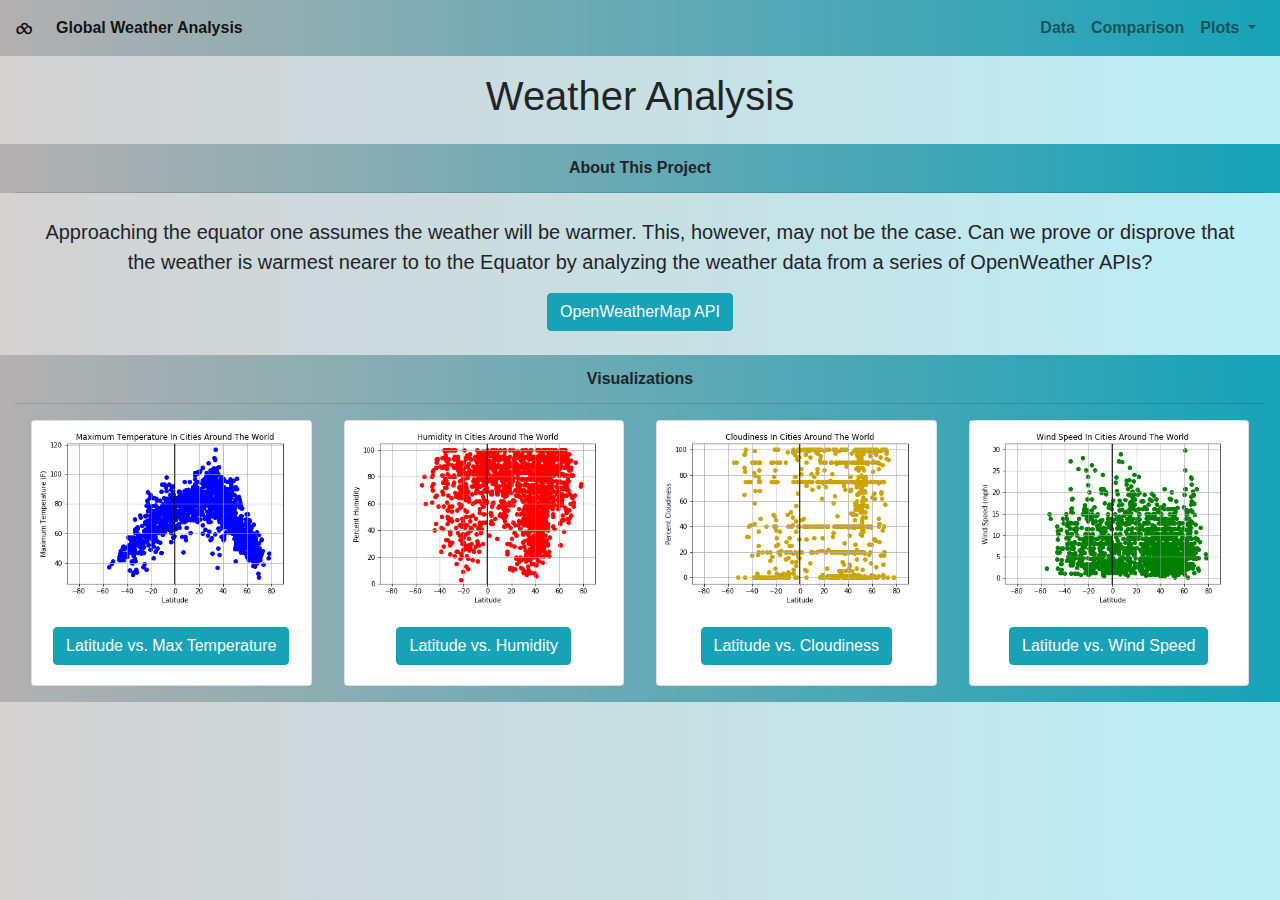
<file: index.html>
<!DOCTYPE html>
<html lang="en-us">
  <head>
    <title>Weather Map ELL</title>
    <!-- Required meta tags -->
    <meta charset="utf-8">
    <meta name="viewport" content="width=device-width, initial-scale=1, shrink-to-fit=no">

    <!-- Bootstrap CSS -->
    <link rel="stylesheet" href="https://stackpath.bootstrapcdn.com/bootstrap/4.3.1/css/bootstrap.min.css" integrity="sha384-ggOyR0iXCbMQv3Xipma34MD+dH/1fQ784/j6cY/iJTQUOhcWr7x9JvoRxT2MZw1T" crossorigin="anonymous">
    <!-- Esther's CSS -->
    <link rel="stylesheet" href="styles.css">
  </head>
  <body class = "thmgradlt">
    <!-- It's good to put all the code before the scripts so the user experience is smooth and fast. -->
    <!-- First comes the Navbar from Bootstrap! -->

  <!-- NAVBAR START -->
    <nav class="navbar navbar-expand-lg navbar-light bg-light thmgrad">
            <a class="navbar-brand font-weight-bold" href="./index.html">&infintie;</a>
            <button class="navbar-toggler" type="button" data-toggle="collapse" data-target="#navbarNavDropdown" aria-controls="navbarNavDropdown" aria-expanded="false" aria-label="Toggle navigation">
              <span class="navbar-toggler-icon"></span>
            </button>
            <div class="collapse navbar-collapse" id="navbarNavDropdown">
              <ul class="navbar-nav">
                <li class="nav-item active font-weight-bold">
                  <a class="nav-link" href="./index.html"> Global Weather Analysis <span class="sr-only">(current)</span></a>
                </li>
              </ul>
              <ul class="navbar-nav ml-auto">
                <!-- <li class="nav-item active font-weight-bold">
                  <a class="nav-link" href="./index.html">Home <span class="sr-only">(current)</span></a>
                </li> -->
                <li class="nav-item font-weight-bold">
                  <a class="nav-link" href="./data.html">Data</a>
                </li>
                <li class="nav-item font-weight-bold">
                  <a class="nav-link" href="./comparisons.html">Comparison</a>
                </li>
                <li class="nav-item dropdown font-weight-bold">
                  <a class="nav-link dropdown-toggle" href="#" id="navbarDropdownMenuLink" role="button" data-toggle="dropdown" aria-haspopup="true" aria-expanded="false">
                    Plots
                  </a>
                  <div class="dropdown-menu drop_special thmgradlt" aria-labelledby="navbarDropdownMenuLink">
                    <a class="dropdown-item font-weight-bold" href="./lat_temp.html">Temperature</a>
                    <a class="dropdown-item font-weight-bold" href="./lat_humidity.html">Humidity</a>
                    <a class="dropdown-item font-weight-bold" href="./lat_cloudiness.html">Cloudiness</a>
                    <a class="dropdown-item font-weight-bold" href="./lat_windspeed.html">Wind Speed</a>
                  </div>
                </li>
              </ul>
            </div>
          </nav>
    <!-- NAVBAR END -->

    <!-- Header -->
    <h1 class="p-3 image-center thmgradlt">Weather Analysis</h1>
    
    <!-- About Statement, explaining the project: -->
    <div class="col-lg-12 thmgrad">
      <div class="card-header text-center font-weight-bold thmgrad">
        About This Project
      </div>
    </div>

      
      <div class="col-lg-12 thmgradlt">
        <blockquote class="blockquote text-center m-4 mb-0">
          <p>
            Approaching the equator one assumes the weather will be warmer. This, however, may not be the case.
            Can we prove or disprove that the weather is warmest nearer to to the Equator by analyzing the weather
            data from a series of OpenWeather APIs?
          </p>
          <a href="https://openweathermap.org/api"  target="_blank" class="btn btn-info">OpenWeatherMap API</a>
        </blockquote>

      </div>


    
    <!--START Links to each visualizations page -->

    <div class="col-lg-12 thmgrad">
  
        <div class="card-header text-center font-weight-bold thmgrad">
          Visualizations
        </div>

        <div class="row no-gutters">  

          <div class="col p-3">
            <div class="card">
              <img src="Maximum Temperature In Cities Around The World.png" class="card-img-top" alt="Maximum Temperature In Cities Around The World">                
              <div class="card-body image-center">
                <a href="./lat_temp.html" target="_blank" class="btn btn-info">Latitude vs. Max Temperature</a>
              </div>
            </div>
          </div>

          <div class="col p-3">
            <div class="card">
              <img src="Humidity In Cities Around The World.png" class="card-img-top" alt="Humidity In Cities Around The World">                  
              <div class="card-body image-center">
                <a href="./lat_humidity.html" target="_blank" class="btn btn-info">Latitude vs. Humidity</a>
              </div>
            </div>
          </div>

          <div class="col p-3">
            <div class="card">
              <img src="Percent Cloudiness In Cities Around The World.png" class="card-img-top" alt="Percent Cloudiness In Cities Around The World">
              <div class="card-body image-center">
                <a href="./lat_cloudiness.html" target="_blank" class="btn btn-info">Latitude vs. Cloudiness</a>
              </div>
            </div>
          </div>

          <div class="col p-3">
            <div class="card">
              <img src="Wind Speed In Cities Around The World.png" class="card-img-top" alt="Wind Speed In Cities Around The World">  
              <div class="card-body image-center">
                <a href="./lat_windspeed.html" target="_blank" class="btn btn-info">Latitude vs. Wind Speed</a>
              </div>
            </div>
          </div>

        </div>
      </div>
    
    <!--END Links to each visualizations page -->

    <!-- JavaScript -->
    <!-- jQuery first, then Popper.js, then Bootstrap JS -->
    <script src="https://code.jquery.com/jquery-3.3.1.slim.min.js" integrity="sha384-q8i/X+965DzO0rT7abK41JStQIAqVgRVzpbzo5smXKp4YfRvH+8abtTE1Pi6jizo" crossorigin="anonymous"></script>
    <script src="https://cdnjs.cloudflare.com/ajax/libs/popper.js/1.14.7/umd/popper.min.js" integrity="sha384-UO2eT0CpHqdSJQ6hJty5KVphtPhzWj9WO1clHTMGa3JDZwrnQq4sF86dIHNDz0W1" crossorigin="anonymous"></script>
    <script src="https://stackpath.bootstrapcdn.com/bootstrap/4.3.1/js/bootstrap.min.js" integrity="sha384-JjSmVgyd0p3pXB1rRibZUAYoIIy6OrQ6VrjIEaFf/nJGzIxFDsf4x0xIM+B07jRM" crossorigin="anonymous"></script>
  </body>
</html>
</file>
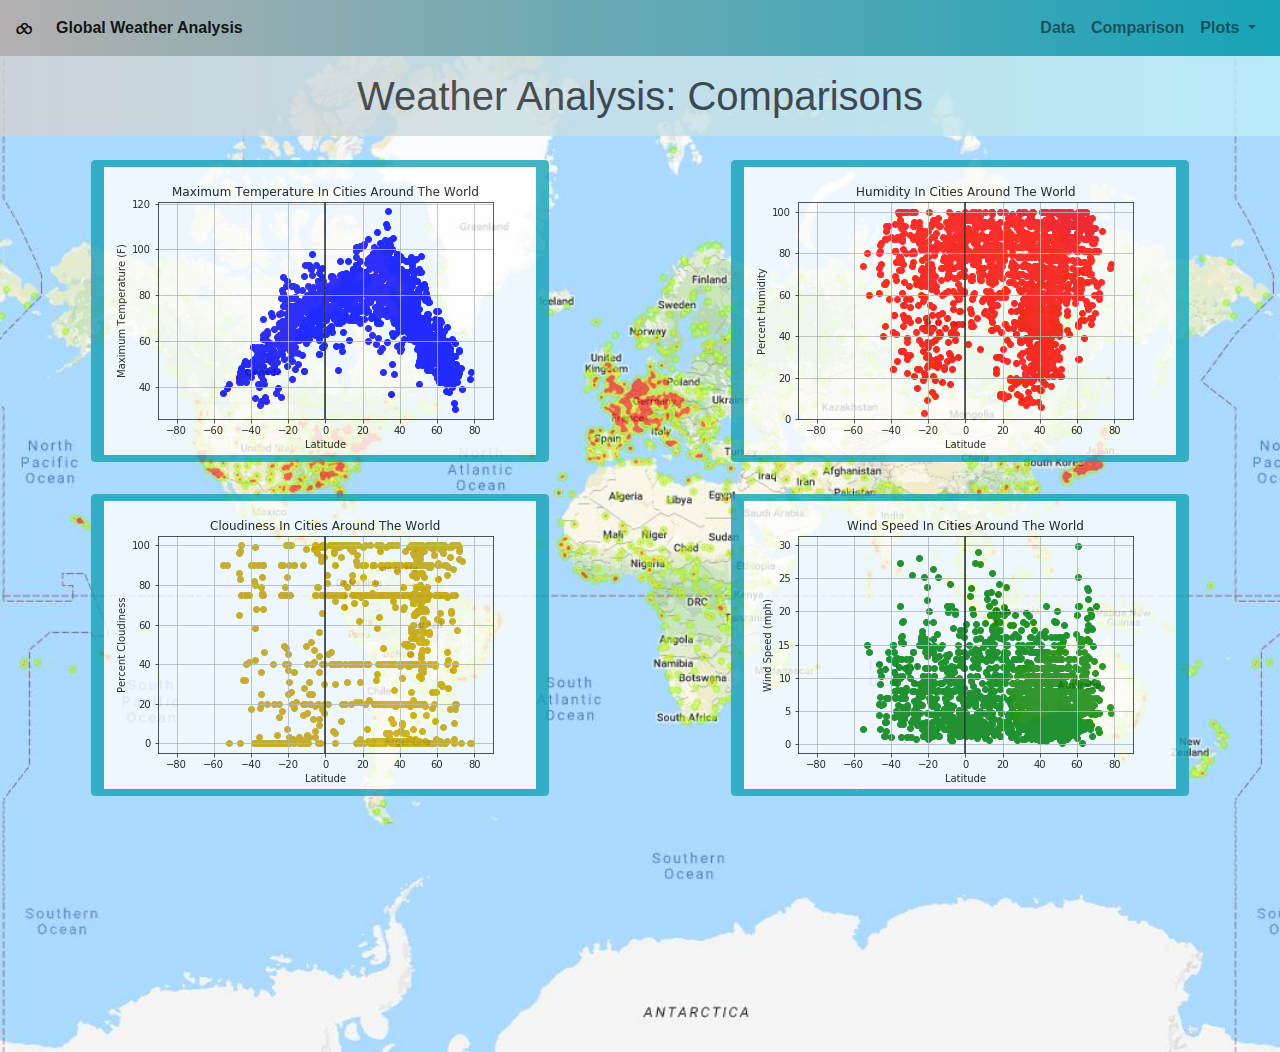
<file: comparisons.html>
<!DOCTYPE html>
<html lang="en-us">
  <head>
    <title>Weather Map ELL</title>
    <!-- Required meta tags -->
    <meta charset="utf-8">
    <meta name="viewport" content="width=device-width, initial-scale=1, shrink-to-fit=no">

    <!-- Bootstrap CSS -->
    <link rel="stylesheet" href="https://stackpath.bootstrapcdn.com/bootstrap/4.3.1/css/bootstrap.min.css" integrity="sha384-ggOyR0iXCbMQv3Xipma34MD+dH/1fQ784/j6cY/iJTQUOhcWr7x9JvoRxT2MZw1T" crossorigin="anonymous">
    <!-- Esther's CSS -->
    <link rel="stylesheet" href="styles.css">
  </head>

  <body>
    <!-- It's good to put all the code before the scripts so the user experience is smooth and fast. -->
    <!-- First comes a navbar from Bootstrap! -->
    
  <div class="view" style="background-image: url('world_map_of_cities.JPG'); background-repeat: no-repeat; background-size: cover; -webkit-background-size: cover;
  -moz-background-size: cover; -o-background-size: cover; background-position: center center;">

  <!-- NAVBAR START -->
  <nav class="navbar navbar-expand-lg navbar-light bg-light thmgrad">
    <a class="navbar-brand font-weight-bold" href="./index.html">&infintie;</a>
    <button class="navbar-toggler" type="button" data-toggle="collapse" data-target="#navbarNavDropdown" aria-controls="navbarNavDropdown" aria-expanded="false" aria-label="Toggle navigation">
      <span class="navbar-toggler-icon"></span>
    </button>
    <div class="collapse navbar-collapse" id="navbarNavDropdown">
      <ul class="navbar-nav">
        <li class="nav-item active font-weight-bold">
          <a class="nav-link" href="./index.html"> Global Weather Analysis <span class="sr-only">(current)</span></a>
        </li>
      </ul>
      <ul class="navbar-nav ml-auto">
        <!-- <li class="nav-item active font-weight-bold">
          <a class="nav-link" href="./index.html">Home <span class="sr-only">(current)</span></a>
        </li> -->
        <li class="nav-item font-weight-bold">
          <a class="nav-link" href="./data.html">Data</a>
        </li>
        <li class="nav-item font-weight-bold">
          <a class="nav-link" href="./comparisons.html">Comparison</a>
        </li>
        <li class="nav-item dropdown font-weight-bold">
          <a class="nav-link dropdown-toggle" href="#" id="navbarDropdownMenuLink" role="button" data-toggle="dropdown" aria-haspopup="true" aria-expanded="false">
            Plots
          </a>
          <div class="dropdown-menu drop_special thmgradlt" aria-labelledby="navbarDropdownMenuLink">
            <a class="dropdown-item font-weight-bold" href="./lat_temp.html">Temperature</a>
            <a class="dropdown-item font-weight-bold" href="./lat_humidity.html">Humidity</a>
            <a class="dropdown-item font-weight-bold" href="./lat_cloudiness.html">Cloudiness</a>
            <a class="dropdown-item font-weight-bold" href="./lat_windspeed.html">Wind Speed</a>
          </div>
        </li>
      </ul>
    </div>
  </nav>
<!-- NAVBAR END -->
    
    <!--HEADER and BACKGROUND IMAGE: -->
    <div>
      <h1 class="p-3 image-center visibilityeighty thmgradlt">Weather Analysis: Comparisons</h1>
    </div>
    
    <!--START Columns with Fixed background image -->


    <!-- IMAGE GRID AREA -->
    <div class="col-md-12 mx-auto visibilityeighty rounded" style="height:100vh;">
        <div class="row justify-content-md-center">
    
          <div class="col-md p-3 mx-auto image-center">
            <a href="./lat_temp.html" target="_blank"><img class="btn btn-info mx-auto comparisons-image" src="Maximum Temperature In Cities Around The World.png"></a>
          </div>

          <div class="col-md p-3 image-center">
            <a href="./lat_humidity.html" target="_blank"><img class="btn btn-info comparisons-image" src="Humidity In Cities Around The World.png"></a>
          </div>

          <!-- SPACER -->
          <div class="w-100"></div>

          <div class="col-md p-3 image-center">
            <a href="./lat_cloudiness.html" target="_blank"><img class="btn btn-info comparisons-image" src="Percent Cloudiness In Cities Around The World.png"></a>
          </div>
          <div class="col-md p-3 image-center">
            <a href="./lat_windspeed.html" target="_blank"><img class="btn btn-info comparisons-image" src="Wind Speed In Cities Around The World.png"></a>
          </div>
        </div>
    
      </div>
      <!-- IMAGE GRID AREA END -->
      <div class="p-1"></div>



    <!-- Optional JavaScript -->
    <!-- jQuery first, then Popper.js, then Bootstrap JS -->
    <script src="https://code.jquery.com/jquery-3.3.1.slim.min.js" integrity="sha384-q8i/X+965DzO0rT7abK41JStQIAqVgRVzpbzo5smXKp4YfRvH+8abtTE1Pi6jizo" crossorigin="anonymous"></script>
    <script src="https://cdnjs.cloudflare.com/ajax/libs/popper.js/1.14.7/umd/popper.min.js" integrity="sha384-UO2eT0CpHqdSJQ6hJty5KVphtPhzWj9WO1clHTMGa3JDZwrnQq4sF86dIHNDz0W1" crossorigin="anonymous"></script>
    <script src="https://stackpath.bootstrapcdn.com/bootstrap/4.3.1/js/bootstrap.min.js" integrity="sha384-JjSmVgyd0p3pXB1rRibZUAYoIIy6OrQ6VrjIEaFf/nJGzIxFDsf4x0xIM+B07jRM" crossorigin="anonymous"></script>
  </body>
</html>
</file>
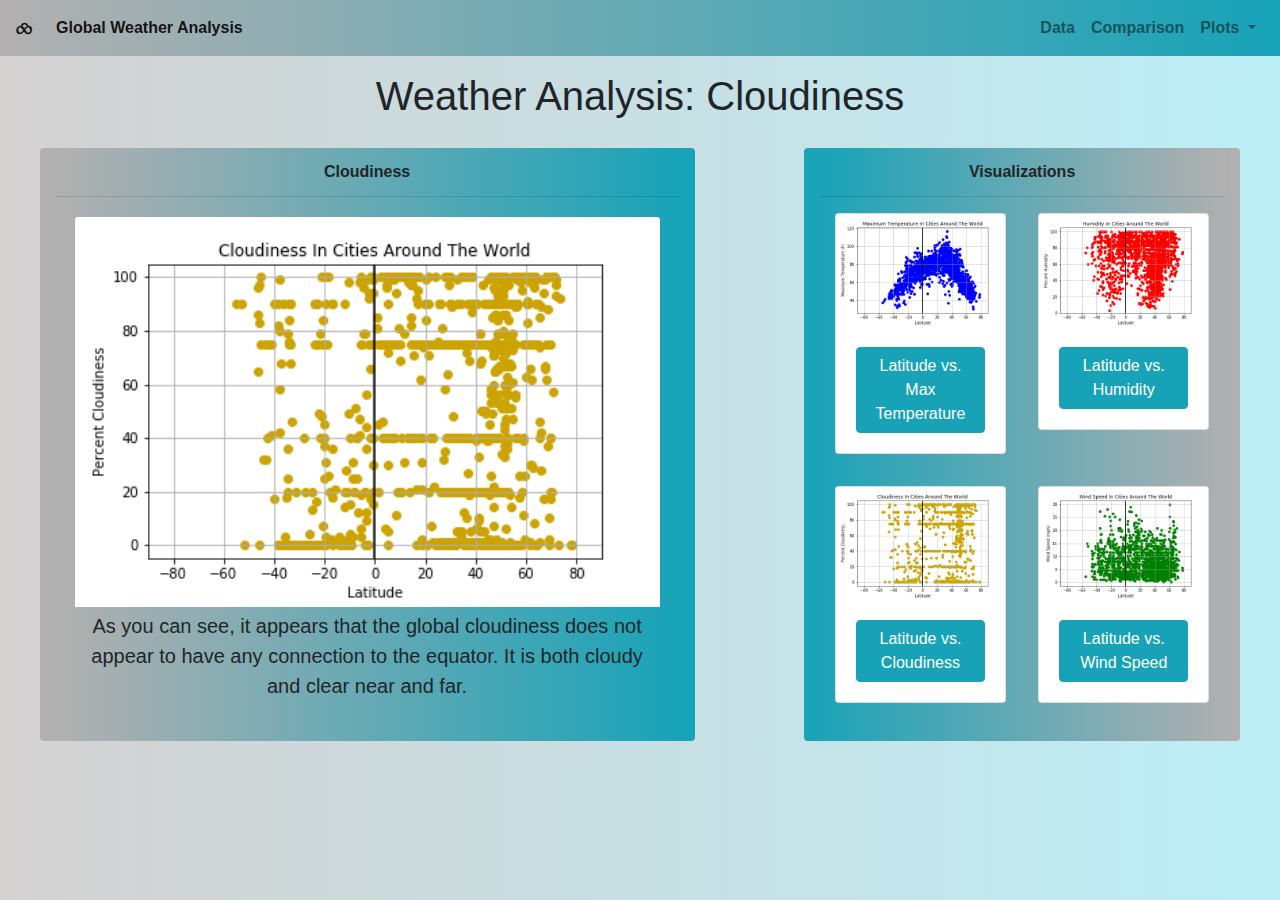
<file: lat_cloudiness.html>
<!DOCTYPE html>
<html lang="en-us">
  <head>
    <title>Weather Map ELL</title>
    <!-- Required meta tags -->
    <meta charset="utf-8">
    <meta name="viewport" content="width=device-width, initial-scale=1, shrink-to-fit=no">

    <!-- Bootstrap CSS -->
    <link rel="stylesheet" href="https://stackpath.bootstrapcdn.com/bootstrap/4.3.1/css/bootstrap.min.css" integrity="sha384-ggOyR0iXCbMQv3Xipma34MD+dH/1fQ784/j6cY/iJTQUOhcWr7x9JvoRxT2MZw1T" crossorigin="anonymous">
    <!-- Esther's CSS -->
    <link rel="stylesheet" href="styles.css">
  </head>
  <body class = "thmgradlt">
    <!-- It's good to put all the code before the scripts so the user experience is smooth and fast. -->
    <!-- First comes the Navbar from Bootstrap! -->

  <!-- NAVBAR START -->
  <nav class="navbar navbar-expand-lg navbar-light bg-light thmgrad">
    <a class="navbar-brand font-weight-bold" href="./index.html">&infintie;</a>
    <button class="navbar-toggler" type="button" data-toggle="collapse" data-target="#navbarNavDropdown" aria-controls="navbarNavDropdown" aria-expanded="false" aria-label="Toggle navigation">
      <span class="navbar-toggler-icon"></span>
    </button>
    <div class="collapse navbar-collapse" id="navbarNavDropdown">
      <ul class="navbar-nav">
        <li class="nav-item active font-weight-bold">
          <a class="nav-link" href="./index.html"> Global Weather Analysis <span class="sr-only">(current)</span></a>
        </li>
      </ul>
      <ul class="navbar-nav ml-auto">
        <!-- <li class="nav-item active font-weight-bold">
          <a class="nav-link" href="./index.html">Home <span class="sr-only">(current)</span></a>
        </li> -->
        <li class="nav-item font-weight-bold">
          <a class="nav-link" href="./data.html">Data</a>
        </li>
        <li class="nav-item font-weight-bold">
          <a class="nav-link" href="./comparisons.html">Comparison</a>
        </li>
        <li class="nav-item dropdown font-weight-bold">
          <a class="nav-link dropdown-toggle" href="#" id="navbarDropdownMenuLink" role="button" data-toggle="dropdown" aria-haspopup="true" aria-expanded="false">
            Plots
          </a>
          <div class="dropdown-menu drop_special thmgradlt" aria-labelledby="navbarDropdownMenuLink">
            <a class="dropdown-item font-weight-bold" href="./lat_temp.html">Temperature</a>
            <a class="dropdown-item font-weight-bold" href="./lat_humidity.html">Humidity</a>
            <a class="dropdown-item font-weight-bold" href="./lat_cloudiness.html">Cloudiness</a>
            <a class="dropdown-item font-weight-bold" href="./lat_windspeed.html">Wind Speed</a>
          </div>
        </li>
      </ul>
    </div>
  </nav>
<!-- NAVBAR END -->

    <!-- HEADER -->
    <h1 class="p-3 text-center thmgradlt">Weather Analysis: Cloudiness</h1>

    <!-- START row and col creation for main body -->

        <div class="row justify-content-around">
        
          <!-- START Main image: -->

        <div class="col-lg-6 thmgrad rounded m-1">

          <div class="card-header text-center font-weight-bold thmgrad">
            Cloudiness
          </div>

          <div class="row">
              <div class="col">
                <div class="card-body thmgrad">
                  <img src="Percent Cloudiness In Cities Around The World.png" class="card-img-top" alt="Percent Cloudiness In Cities Around The World">
                  <blockquote class="blockquote text-center p-1 mb-0">
                    <p>
                      As you can see, it appears that the global cloudiness does not appear to have any connection to the equator.
                      It is both cloudy and clear near and far.
                    </p>
                  </blockquote>
                </div>
              </div>
          </div> 

        </div>

        <!-- END Main Image -->

        <!--START Links to each visualizations page -->

        <div class="col-lg-4 m-1 thmgradrv rounded">
          
            <div class="card-header text-center font-weight-bold thmgradrv">
              Visualizations
            </div>

            <div class="row no-gutters">  

              <div class="col p-3">
                <div class="card">
                  <img src="Maximum Temperature In Cities Around The World.png" class="card-img-top" alt="Maximum Temperature In Cities Around The World">                
                  <div class="card-body image-center">
                    <a href="./lat_temp.html" target="_blank" class="btn btn-info">Latitude vs. Max Temperature</a>
                  </div>
                </div>
              </div>

              <div class="col p-3">
                <div class="card">
                  <img src="Humidity In Cities Around The World.png" class="card-img-top" alt="Humidity In Cities Around The World">                  
                  <div class="card-body image-center">
                    <a href="./lat_humidity.html" target="_blank" class="btn btn-info">Latitude vs. Humidity</a>
                  </div>
                </div>
              </div>

              <div class="col p-3">
                <div class="card">
                  <img src="Percent Cloudiness In Cities Around The World.png" class="card-img-top" alt="Percent Cloudiness In Cities Around The World">
                  <div class="card-body image-center">
                    <a href="./lat_cloudiness.html" target="_blank" class="btn btn-info">Latitude vs. Cloudiness</a>
                  </div>
                </div>
              </div>

              <div class="col p-3">
                <div class="card">
                  <img src="Wind Speed In Cities Around The World.png" class="card-img-top" alt="Wind Speed In Cities Around The World">  
                  <div class="card-body image-center">
                    <a href="./lat_windspeed.html" target="_blank" class="btn btn-info">Latitude vs. Wind Speed</a>
                  </div>
                </div>
              </div>

            </div>
          </div>

          <!--END Links to each visualizations page -->

        </div>
        <!-- END row and col creation for main body -->
        

    <!-- JavaScript -->
    <!-- jQuery first, then Popper.js, then Bootstrap JS -->
    <script src="https://code.jquery.com/jquery-3.3.1.slim.min.js" integrity="sha384-q8i/X+965DzO0rT7abK41JStQIAqVgRVzpbzo5smXKp4YfRvH+8abtTE1Pi6jizo" crossorigin="anonymous"></script>
    <script src="https://cdnjs.cloudflare.com/ajax/libs/popper.js/1.14.7/umd/popper.min.js" integrity="sha384-UO2eT0CpHqdSJQ6hJty5KVphtPhzWj9WO1clHTMGa3JDZwrnQq4sF86dIHNDz0W1" crossorigin="anonymous"></script>
    <script src="https://stackpath.bootstrapcdn.com/bootstrap/4.3.1/js/bootstrap.min.js" integrity="sha384-JjSmVgyd0p3pXB1rRibZUAYoIIy6OrQ6VrjIEaFf/nJGzIxFDsf4x0xIM+B07jRM" crossorigin="anonymous"></script>
  </body>
</html>
</file>
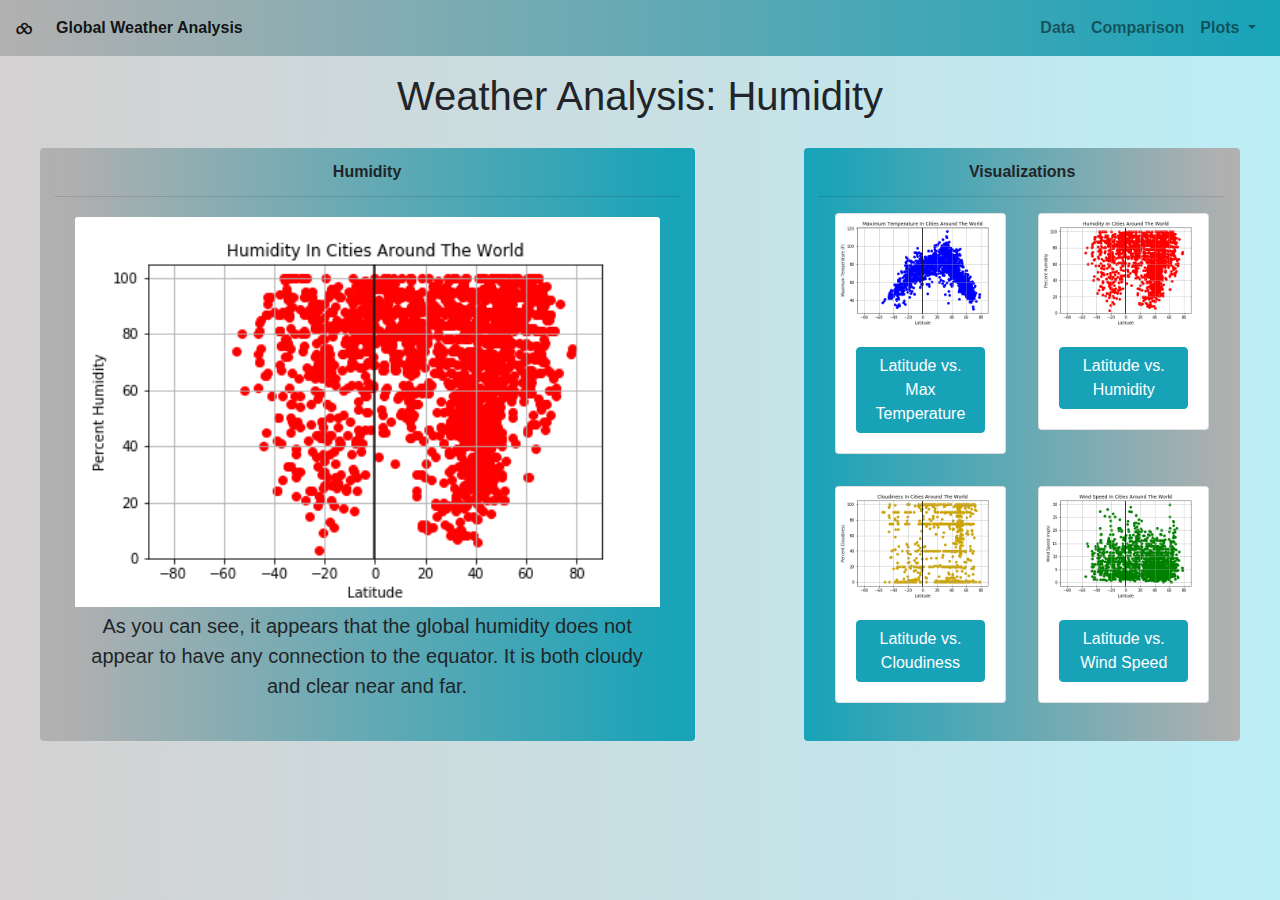
<file: lat_humidity.html>
<!DOCTYPE html>
<html lang="en-us">
  <head>
    <title>Weather Map ELL</title>
    <!-- Required meta tags -->
    <meta charset="utf-8">
    <meta name="viewport" content="width=device-width, initial-scale=1, shrink-to-fit=no">

    <!-- Bootstrap CSS -->
    <link rel="stylesheet" href="https://stackpath.bootstrapcdn.com/bootstrap/4.3.1/css/bootstrap.min.css" integrity="sha384-ggOyR0iXCbMQv3Xipma34MD+dH/1fQ784/j6cY/iJTQUOhcWr7x9JvoRxT2MZw1T" crossorigin="anonymous">
    <!-- Esther's CSS -->
    <link rel="stylesheet" href="styles.css">
  </head>
  <body class = "thmgradlt">
    <!-- It's good to put all the code before the scripts so the user experience is smooth and fast. -->
    <!-- First comes the Navbar from Bootstrap! -->

  <!-- NAVBAR START -->
  <nav class="navbar navbar-expand-lg navbar-light bg-light thmgrad">
    <a class="navbar-brand font-weight-bold" href="./index.html">&infintie;</a>
    <button class="navbar-toggler" type="button" data-toggle="collapse" data-target="#navbarNavDropdown" aria-controls="navbarNavDropdown" aria-expanded="false" aria-label="Toggle navigation">
      <span class="navbar-toggler-icon"></span>
    </button>
    <div class="collapse navbar-collapse" id="navbarNavDropdown">
      <ul class="navbar-nav">
        <li class="nav-item active font-weight-bold">
          <a class="nav-link" href="./index.html"> Global Weather Analysis <span class="sr-only">(current)</span></a>
        </li>
      </ul>
      <ul class="navbar-nav ml-auto">
        <!-- <li class="nav-item active font-weight-bold">
          <a class="nav-link" href="./index.html">Home <span class="sr-only">(current)</span></a>
        </li> -->
        <li class="nav-item font-weight-bold">
          <a class="nav-link" href="./data.html">Data</a>
        </li>
        <li class="nav-item font-weight-bold">
          <a class="nav-link" href="./comparisons.html">Comparison</a>
        </li>
        <li class="nav-item dropdown font-weight-bold">
          <a class="nav-link dropdown-toggle" href="#" id="navbarDropdownMenuLink" role="button" data-toggle="dropdown" aria-haspopup="true" aria-expanded="false">
            Plots
          </a>
          <div class="dropdown-menu drop_special thmgradlt" aria-labelledby="navbarDropdownMenuLink">
            <a class="dropdown-item font-weight-bold" href="./lat_temp.html">Temperature</a>
            <a class="dropdown-item font-weight-bold" href="./lat_humidity.html">Humidity</a>
            <a class="dropdown-item font-weight-bold" href="./lat_cloudiness.html">Cloudiness</a>
            <a class="dropdown-item font-weight-bold" href="./lat_windspeed.html">Wind Speed</a>
          </div>
        </li>
      </ul>
    </div>
  </nav>
<!-- NAVBAR END -->
    
    <!-- HEADER -->
    <h1 class="p-3 text-center thmgradlt">Weather Analysis: Humidity</h1>

 <!-- START row and col creation for main body -->

        <div class="row justify-content-around">
      
          <!-- START Main Image: -->
          <div class="col-lg-6 thmgrad rounded m-1">

            <div class="card-header text-center font-weight-bold thmgrad">
              Humidity
            </div>

            <div class="row">
                <div class="col">
                  <div class="card-body thmgrad">
                    <img src="Humidity In Cities Around The World.png" class="card-img-top" alt="Humidity In Cities Around The World">
                    <blockquote class="blockquote text-center p-1 mb-0">
                      <p>
                        As you can see, it appears that the global humidity does not appear to have any connection to the equator.
                        It is both cloudy and clear near and far.
                      </p>
                    </blockquote>
                  </div>
                </div>
            </div> 

          </div>
          <!-- END Main Image -->

          <!--START Links to each visualizations page -->

          <div class="col-lg-4 m-1 thmgradrv rounded">
            
              <div class="card-header text-center font-weight-bold thmgradrv">
                Visualizations
              </div>

              <div class="row no-gutters">  

                <div class="col p-3">
                  <div class="card">
                    <img src="Maximum Temperature In Cities Around The World.png" class="card-img-top" alt="Maximum Temperature In Cities Around The World">                
                    <div class="card-body image-center">
                      <a href="./lat_temp.html" target="_blank" class="btn btn-info">Latitude vs. Max Temperature</a>
                    </div>
                  </div>
                </div>

                <div class="col p-3">
                  <div class="card">
                    <img src="Humidity In Cities Around The World.png" class="card-img-top" alt="Humidity In Cities Around The World">                  
                    <div class="card-body image-center">
                      <a href="./lat_humidity.html" target="_blank" class="btn btn-info">Latitude vs. Humidity</a>
                    </div>
                  </div>
                </div>

                <div class="col p-3">
                  <div class="card">
                    <img src="Percent Cloudiness In Cities Around The World.png" class="card-img-top" alt="Percent Cloudiness In Cities Around The World">
                    <div class="card-body image-center">
                      <a href="./lat_cloudiness.html" target="_blank" class="btn btn-info">Latitude vs. Cloudiness</a>
                    </div>
                  </div>
                </div>

                <div class="col p-3">
                  <div class="card">
                    <img src="Wind Speed In Cities Around The World.png" class="card-img-top" alt="Wind Speed In Cities Around The World">  
                    <div class="card-body image-center">
                      <a href="./lat_windspeed.html" target="_blank" class="btn btn-info">Latitude vs. Wind Speed</a>
                    </div>
                  </div>
                </div>

              </div>
          </div>
          <!--END Links to each visualization page -->

          
        </div>
        <!-- END row and col creation for main body -->

    <!-- JavaScript -->
    <!-- jQuery first, then Popper.js, then Bootstrap JS -->
    <script src="https://code.jquery.com/jquery-3.3.1.slim.min.js" integrity="sha384-q8i/X+965DzO0rT7abK41JStQIAqVgRVzpbzo5smXKp4YfRvH+8abtTE1Pi6jizo" crossorigin="anonymous"></script>
    <script src="https://cdnjs.cloudflare.com/ajax/libs/popper.js/1.14.7/umd/popper.min.js" integrity="sha384-UO2eT0CpHqdSJQ6hJty5KVphtPhzWj9WO1clHTMGa3JDZwrnQq4sF86dIHNDz0W1" crossorigin="anonymous"></script>
    <script src="https://stackpath.bootstrapcdn.com/bootstrap/4.3.1/js/bootstrap.min.js" integrity="sha384-JjSmVgyd0p3pXB1rRibZUAYoIIy6OrQ6VrjIEaFf/nJGzIxFDsf4x0xIM+B07jRM" crossorigin="anonymous"></script>
  </body>
</html>
</file>
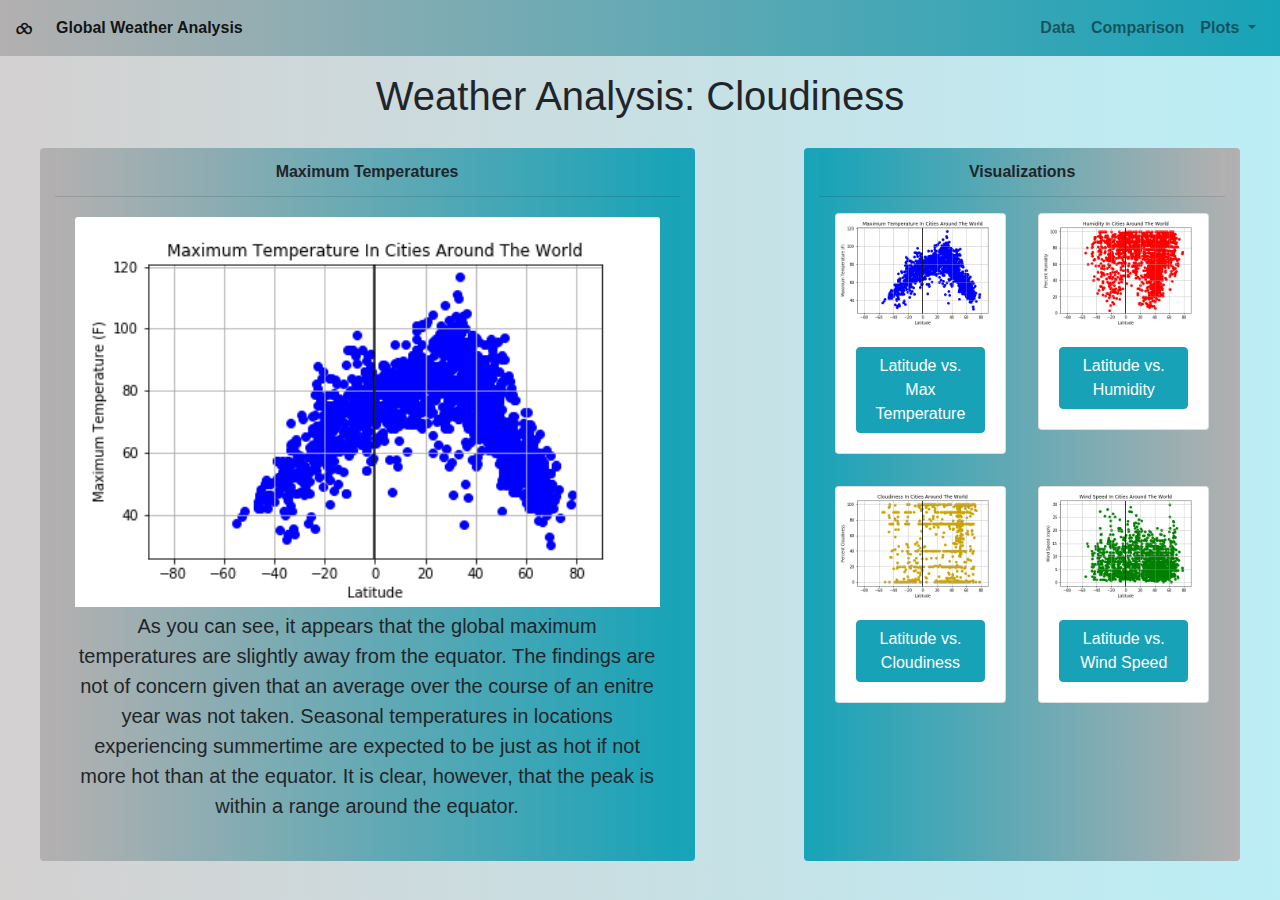
<file: lat_temp.html>
<!DOCTYPE html>
<html lang="en-us">
  <head>
    <title>Weather Map ELL</title>
    <!-- Required meta tags -->
    <meta charset="utf-8">
    <meta name="viewport" content="width=device-width, initial-scale=1, shrink-to-fit=no">

    <!-- Bootstrap CSS -->
    <link rel="stylesheet" href="https://stackpath.bootstrapcdn.com/bootstrap/4.3.1/css/bootstrap.min.css" integrity="sha384-ggOyR0iXCbMQv3Xipma34MD+dH/1fQ784/j6cY/iJTQUOhcWr7x9JvoRxT2MZw1T" crossorigin="anonymous">
    <!-- Esther's CSS -->
    <link rel="stylesheet" href="styles.css">
  </head>
  <body class = "thmgradlt" >
    <!-- It's good to put all the code before the scripts so the user experience is smooth and fast. -->
    <!-- First comes the Navbar from Bootstrap! -->

  <!-- NAVBAR START -->
  <nav class="navbar navbar-expand-lg navbar-light bg-light thmgrad">
    <a class="navbar-brand font-weight-bold" href="./index.html">&infintie;</a>
    <button class="navbar-toggler" type="button" data-toggle="collapse" data-target="#navbarNavDropdown" aria-controls="navbarNavDropdown" aria-expanded="false" aria-label="Toggle navigation">
      <span class="navbar-toggler-icon"></span>
    </button>
    <div class="collapse navbar-collapse" id="navbarNavDropdown">
      <ul class="navbar-nav">
        <li class="nav-item active font-weight-bold">
          <a class="nav-link" href="./index.html"> Global Weather Analysis <span class="sr-only">(current)</span></a>
        </li>
      </ul>
      <ul class="navbar-nav ml-auto">
        <!-- <li class="nav-item active font-weight-bold">
          <a class="nav-link" href="./index.html">Home <span class="sr-only">(current)</span></a>
        </li> -->
        <li class="nav-item font-weight-bold">
          <a class="nav-link" href="./data.html">Data</a>
        </li>
        <li class="nav-item font-weight-bold">
          <a class="nav-link" href="./comparisons.html">Comparison</a>
        </li>
        <li class="nav-item dropdown font-weight-bold">
          <a class="nav-link dropdown-toggle" href="#" id="navbarDropdownMenuLink" role="button" data-toggle="dropdown" aria-haspopup="true" aria-expanded="false">
            Plots
          </a>
          <div class="dropdown-menu drop_special thmgradlt" aria-labelledby="navbarDropdownMenuLink">
            <a class="dropdown-item font-weight-bold" href="./lat_temp.html">Temperature</a>
            <a class="dropdown-item font-weight-bold" href="./lat_humidity.html">Humidity</a>
            <a class="dropdown-item font-weight-bold" href="./lat_cloudiness.html">Cloudiness</a>
            <a class="dropdown-item font-weight-bold" href="./lat_windspeed.html">Wind Speed</a>
          </div>
        </li>
      </ul>
    </div>
  </nav>
<!-- NAVBAR END -->

    <!-- HEADER -->
    <h1 class="p-3 text-center thmgradlt">Weather Analysis: Cloudiness</h1>

        <!-- START row and col creation for main body -->
        <div class="row justify-content-around">
          
        <!-- START Main Image: -->
        <div class="col-lg-6 thmgrad rounded m-1">

          <div class="card-header text-center font-weight-bold thmgrad">
            Maximum Temperatures
          </div>

          <div class="row">
              <div class="col">
                <div class="card-body thmgrad">
                  <img src="Maximum Temperature In Cities Around The World.png" class="card-img-top" alt="Maximum Temperatures In Cities Around The World">
                  <blockquote class="blockquote text-center p-1 mb-0">
                    <p>
                      As you can see, it appears that the global maximum temperatures are slightly away from the equator.
                      The findings are not of concern given that an average over the course of an enitre year was not taken. 
                      Seasonal temperatures in locations experiencing summertime are expected to be just as hot if not more hot
                      than at the equator. It is clear, however, that the peak is within a range around the equator.
                    </p>
                  </blockquote>
                </div>
              </div>
          </div> 

        </div>

    <!--START Links to each visualizations page -->

        <div class="col-lg-4 m-1 thmgradrv rounded">
          
            <div class="card-header text-center font-weight-bold thmgradrv">
              Visualizations
            </div>

            <div class="row no-gutters">  

              <div class="col p-3">
                <div class="card">
                  <img src="Maximum Temperature In Cities Around The World.png" class="card-img-top" alt="Maximum Temperature In Cities Around The World">                
                  <div class="card-body image-center">
                    <a href="./lat_temp.html" target="_blank" class="btn btn-info">Latitude vs. Max Temperature</a>
                  </div>
                </div>
              </div>

              <div class="col p-3">
                <div class="card">
                  <img src="Humidity In Cities Around The World.png" class="card-img-top" alt="Humidity In Cities Around The World">                  
                  <div class="card-body image-center">
                    <a href="./lat_humidity.html" target="_blank" class="btn btn-info">Latitude vs. Humidity</a>
                  </div>
                </div>
              </div>

              <div class="col p-3">
                <div class="card">
                  <img src="Percent Cloudiness In Cities Around The World.png" class="card-img-top" alt="Percent Cloudiness In Cities Around The World">
                  <div class="card-body image-center">
                    <a href="./lat_cloudiness.html" target="_blank" class="btn btn-info">Latitude vs. Cloudiness</a>
                  </div>
                </div>
              </div>

              <div class="col p-3">
                <div class="card">
                  <img src="Wind Speed In Cities Around The World.png" class="card-img-top" alt="Wind Speed In Cities Around The World">  
                  <div class="card-body image-center">
                    <a href="./lat_windspeed.html" target="_blank" class="btn btn-info">Latitude vs. Wind Speed</a>
                  </div>
                </div>
              </div>

            </div>
          </div>
      <!--  END Links to each visualizations page -->

        </div>
    <!-- END row and col creation for main body -->



    <!-- JavaScript -->
    <!-- jQuery first, then Popper.js, then Bootstrap JS -->
    <script src="https://code.jquery.com/jquery-3.3.1.slim.min.js" integrity="sha384-q8i/X+965DzO0rT7abK41JStQIAqVgRVzpbzo5smXKp4YfRvH+8abtTE1Pi6jizo" crossorigin="anonymous"></script>
    <script src="https://cdnjs.cloudflare.com/ajax/libs/popper.js/1.14.7/umd/popper.min.js" integrity="sha384-UO2eT0CpHqdSJQ6hJty5KVphtPhzWj9WO1clHTMGa3JDZwrnQq4sF86dIHNDz0W1" crossorigin="anonymous"></script>
    <script src="https://stackpath.bootstrapcdn.com/bootstrap/4.3.1/js/bootstrap.min.js" integrity="sha384-JjSmVgyd0p3pXB1rRibZUAYoIIy6OrQ6VrjIEaFf/nJGzIxFDsf4x0xIM+B07jRM" crossorigin="anonymous"></script>
  </body>
</html>
</file>
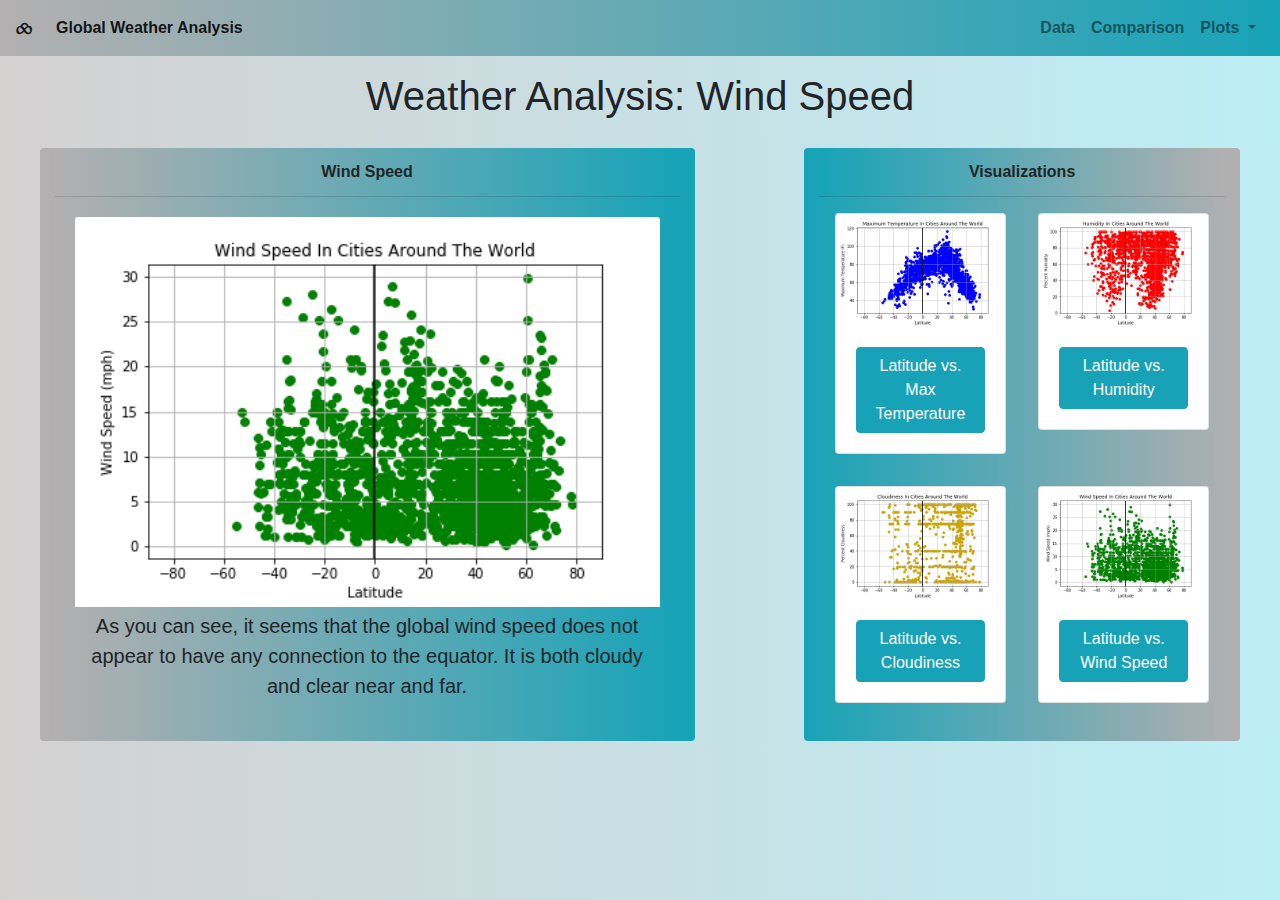
<file: lat_windspeed.html>
<!DOCTYPE html>
<html lang="en-us">
  <head>
    <title>Weather Map ELL</title>
    <!-- Required meta tags -->
    <meta charset="utf-8">
    <meta name="viewport" content="width=device-width, initial-scale=1, shrink-to-fit=no">

    <!-- Bootstrap CSS -->
    <link rel="stylesheet" href="https://stackpath.bootstrapcdn.com/bootstrap/4.3.1/css/bootstrap.min.css" integrity="sha384-ggOyR0iXCbMQv3Xipma34MD+dH/1fQ784/j6cY/iJTQUOhcWr7x9JvoRxT2MZw1T" crossorigin="anonymous">
    <!-- Esther's CSS -->
    <link rel="stylesheet" href="styles.css">
  </head>
  <body class = "thmgradlt">
    <!-- It's good to put all the code before the scripts so the user experience is smooth and fast. -->
    <!-- First comes the Navbar from Bootstrap! -->

  <!-- NAVBAR START -->
  <nav class="navbar navbar-expand-lg navbar-light bg-light thmgrad">
    <a class="navbar-brand font-weight-bold" href="./index.html">&infintie;</a>
    <button class="navbar-toggler" type="button" data-toggle="collapse" data-target="#navbarNavDropdown" aria-controls="navbarNavDropdown" aria-expanded="false" aria-label="Toggle navigation">
      <span class="navbar-toggler-icon"></span>
    </button>
    <div class="collapse navbar-collapse" id="navbarNavDropdown">
      <ul class="navbar-nav">
        <li class="nav-item active font-weight-bold">
          <a class="nav-link" href="./index.html"> Global Weather Analysis <span class="sr-only">(current)</span></a>
        </li>
      </ul>
      <ul class="navbar-nav ml-auto">
        <!-- <li class="nav-item active font-weight-bold">
          <a class="nav-link" href="./index.html">Home <span class="sr-only">(current)</span></a>
        </li> -->
        <li class="nav-item font-weight-bold">
          <a class="nav-link" href="./data.html">Data</a>
        </li>
        <li class="nav-item font-weight-bold">
          <a class="nav-link" href="./comparisons.html">Comparison</a>
        </li>
        <li class="nav-item dropdown font-weight-bold">
          <a class="nav-link dropdown-toggle" href="#" id="navbarDropdownMenuLink" role="button" data-toggle="dropdown" aria-haspopup="true" aria-expanded="false">
            Plots
          </a>
          <div class="dropdown-menu drop_special thmgradlt" aria-labelledby="navbarDropdownMenuLink">
            <a class="dropdown-item font-weight-bold" href="./lat_temp.html">Temperature</a>
            <a class="dropdown-item font-weight-bold" href="./lat_humidity.html">Humidity</a>
            <a class="dropdown-item font-weight-bold" href="./lat_cloudiness.html">Cloudiness</a>
            <a class="dropdown-item font-weight-bold" href="./lat_windspeed.html">Wind Speed</a>
          </div>
        </li>
      </ul>
    </div>
  </nav>
  <!-- NAVBAR END -->

    <!-- HEADER -->
    <h1 class="p-3 text-center thmgradlt">Weather Analysis: Wind Speed</h1>

    <!-- START row and col creation for main body -->

        <div class="row justify-content-around">
        
          <!-- START Main image: -->

        <div class="col-lg-6 thmgrad rounded m-1">

          <div class="card-header text-center font-weight-bold thmgrad">
            Wind Speed
          </div>

          <div class="row">
              <div class="col">
                <div class="card-body thmgrad">
                  <img src="Wind Speed In Cities Around The World.png" class="card-img-top" alt="Wind Speed In Cities Around The World">
                  <blockquote class="blockquote text-center p-1 mb-0">
                    <p>
                      As you can see, it seems that the global wind speed does not appear to have any connection to the equator.
                      It is both cloudy and clear near and far.
                    </p>
                  </blockquote>
                </div>
              </div>
          </div> 

        </div>

        <!-- END Main Image -->

        <!--START Links to each visualizations page -->

        <div class="col-lg-4 m-1 thmgradrv rounded">
          
            <div class="card-header text-center font-weight-bold thmgradrv">
              Visualizations
            </div>

            <div class="row no-gutters">  

              <div class="col p-3">
                <div class="card">
                  <img src="Maximum Temperature In Cities Around The World.png" class="card-img-top" alt="Maximum Temperature In Cities Around The World">                
                  <div class="card-body image-center">
                    <a href="./lat_temp.html" target="_blank" class="btn btn-info">Latitude vs. Max Temperature</a>
                  </div>
                </div>
              </div>

              <div class="col p-3">
                <div class="card">
                  <img src="Humidity In Cities Around The World.png" class="card-img-top" alt="Humidity In Cities Around The World">                  
                  <div class="card-body image-center">
                    <a href="./lat_humidity.html" target="_blank" class="btn btn-info">Latitude vs. Humidity</a>
                  </div>
                </div>
              </div>

              <div class="col p-3">
                <div class="card">
                  <img src="Percent Cloudiness In Cities Around The World.png" class="card-img-top" alt="Percent Cloudiness In Cities Around The World">
                  <div class="card-body image-center">
                    <a href="./lat_cloudiness.html" target="_blank" class="btn btn-info">Latitude vs. Cloudiness</a>
                  </div>
                </div>
              </div>

              <div class="col p-3">
                <div class="card">
                  <img src="Wind Speed In Cities Around The World.png" class="card-img-top" alt="Wind Speed In Cities Around The World">  
                  <div class="card-body image-center">
                    <a href="./lat_windspeed.html" target="_blank" class="btn btn-info">Latitude vs. Wind Speed</a>
                  </div>
                </div>
              </div>

            </div>
          </div>

          <!--END Links to each visualizations page -->

        </div>
        <!-- END row and col creation for main body -->
        

    <!-- JavaScript -->
    <!-- jQuery first, then Popper.js, then Bootstrap JS -->
    <script src="https://code.jquery.com/jquery-3.3.1.slim.min.js" integrity="sha384-q8i/X+965DzO0rT7abK41JStQIAqVgRVzpbzo5smXKp4YfRvH+8abtTE1Pi6jizo" crossorigin="anonymous"></script>
    <script src="https://cdnjs.cloudflare.com/ajax/libs/popper.js/1.14.7/umd/popper.min.js" integrity="sha384-UO2eT0CpHqdSJQ6hJty5KVphtPhzWj9WO1clHTMGa3JDZwrnQq4sF86dIHNDz0W1" crossorigin="anonymous"></script>
    <script src="https://stackpath.bootstrapcdn.com/bootstrap/4.3.1/js/bootstrap.min.js" integrity="sha384-JjSmVgyd0p3pXB1rRibZUAYoIIy6OrQ6VrjIEaFf/nJGzIxFDsf4x0xIM+B07jRM" crossorigin="anonymous"></script>
  </body>
</html>
</file>
<file: styles.css>
/* Theme Decorations: */
.thmgrad{
    background: linear-gradient(to right,rgb(179, 176, 176), #17a3b8);
}
.thmgradrv{
    background: linear-gradient(to left,rgb(179, 176, 176), #17a3b8);
}
.thmgradlt{
    
    background: linear-gradient(to right,rgb(212, 209, 209), #bceef6);
}
.thmgradltrv{
    
    background: linear-gradient(to left,rgb(212, 209, 209), #bceef6);
}
.thmgradxlt{
    background: linear-gradient(to right,rgb(221, 218, 218), #e9f9fc);
}

.image-center{
    text-align: center;
}
.box{
  color:white;
  font-family: Arial, Helvetica, sans-serif;
  font-size:40px;
  text-shadow:0px 0px 5px #000;
  text-align:center;
}
.visibility{
  opacity:0.90 !important;
}
.visibilityeighty{
  opacity:0.80;
}
.visibilityall{
    opacity:0.20 !important;
}
.shadows{
    text-emphasis: e;
}
.mb-5 {
    margin-bottom: 5 !important;
  }
.image-center {
    text-align: center;
}
  
.comparisons-image {
    max-width: 100%;
    opacity:100% !important;
}

.background_special{
    max-height: 100% !important;
}
.drop_special{
    left:-65px;
}
</file>
